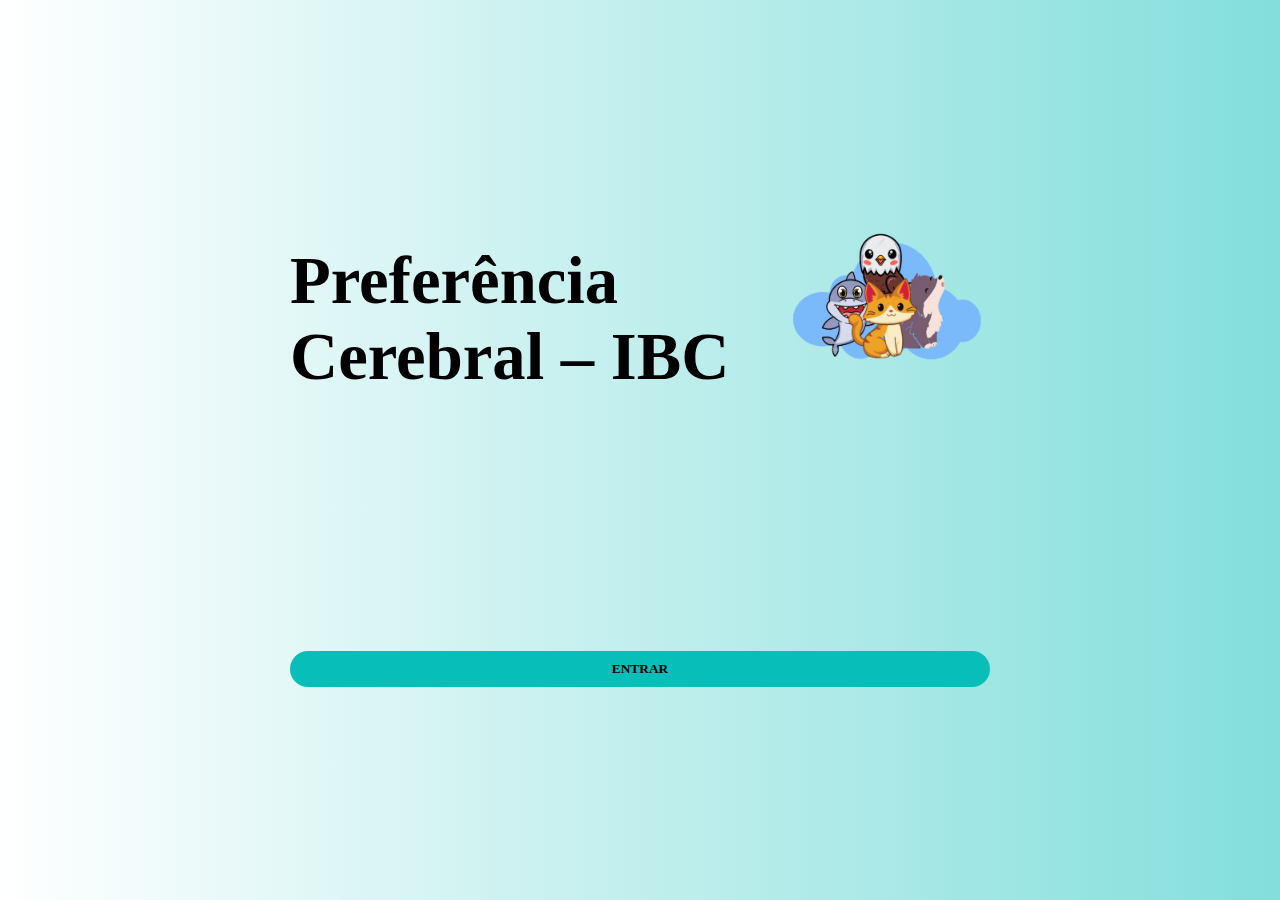
<file: index.html>
<!DOCTYPE html>
<html lang="pt-BR">
<head>

    <meta charset="UTF-8">
    <meta http-equiv="X-UA-Compatible" content="IE=edge">
    <meta name="viewport" content="width=device-width, initial-scale=1.0">
    <title>Teste de personalidade</title>
    <link rel="stylesheet" href="style6.css">
    <link rel="shortcut icon" href="img/ico.png
    " type="image/x-icon">

</head>
<body>

<section>

    <form action="index1.html" class="login">

        <div class="flex">
            <h1>Preferência Cerebral – IBC</h1>
            <img src="img8.png" width="800" height="210">
        </div>

        <div class="flexd">
            <form action="index1.html"><input type="submit" value="Entrar" class="btn"></a>
        

    </form>
    </form>

</section>   
 
</body>
</html>
</file>
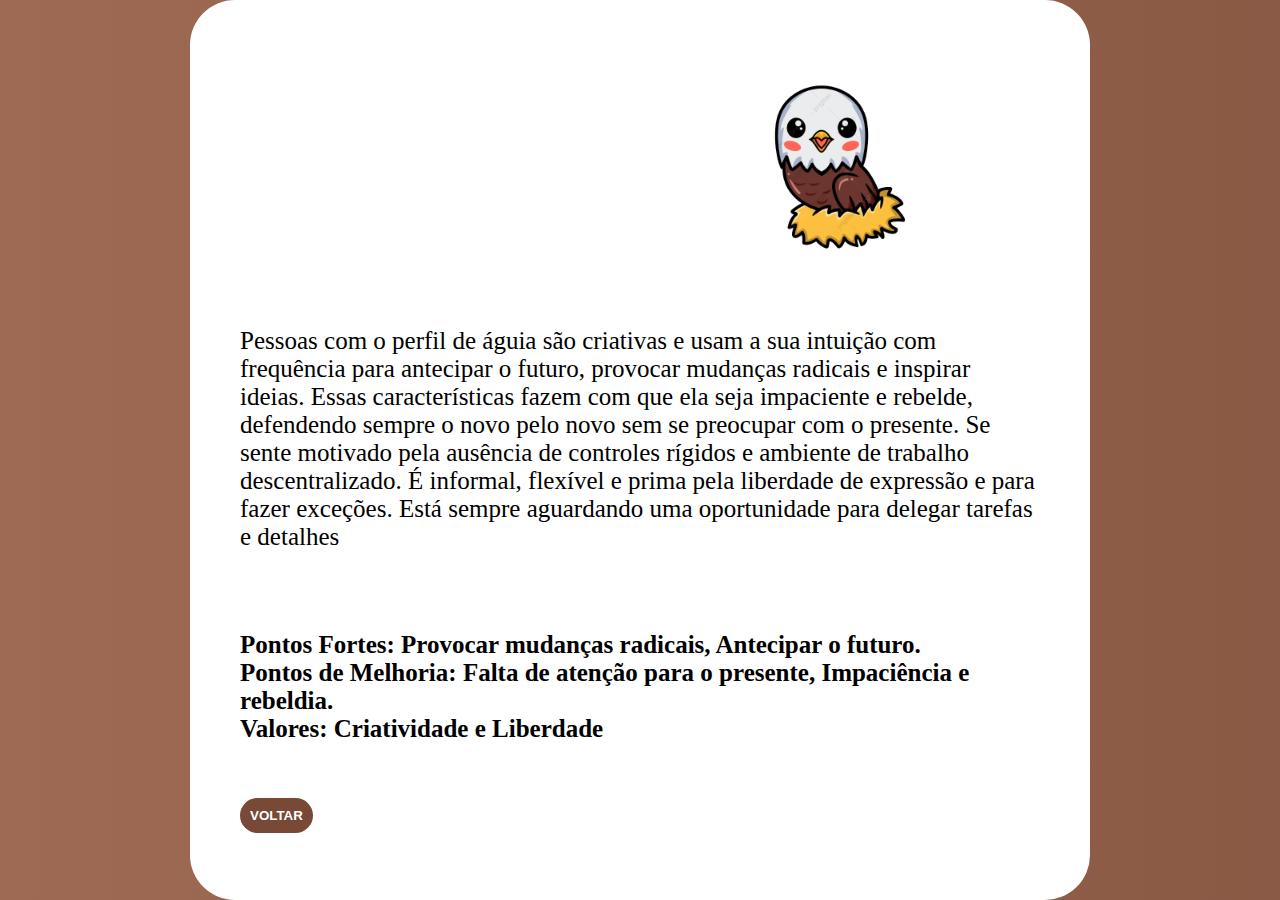
<file: aguia.html>
<!DOCTYPE html>
<html lang="pt-BR">
<head>

    <meta charset="UTF-8">
    <meta http-equiv="X-UA-Compatible" content="IE=edge">
    <meta name="viewport" content="width=device-width, initial-scale=1.0">
    <title>Perfil Aguia</title>
    <link rel="stylesheet" href="style4.css">
    <link rel="shortcut icon" href="img/ico.png
    " type="image/x-icon">

</head>
<body>

<section>

    <form action="#" class="login">

        <div class="flex">
            <h1 id="resultado"></h1>
            <img src="img.aguia.png">
        </div>
        <script>
            document.getElementById("resultado").innerHTML = localStorage.getItem('porcAguia');
        </script>

        <div class="flexd">
        
            <p> Pessoas com o perfil de águia são criativas e usam a sua 
                intuição com frequência para antecipar o futuro, provocar mudanças radicais e inspirar ideias. Essas características 
                fazem com que ela seja impaciente e rebelde, defendendo sempre o novo pelo novo sem se preocupar com o 
                presente.
                Se sente motivado pela ausência de controles rígidos e ambiente de trabalho descentralizado. É informal, flexível e 
                prima pela liberdade de expressão e para fazer exceções. Está sempre aguardando uma oportunidade para delegar 
                tarefas e detalhes
            </p>

            <div class="class">

            <p>Pontos Fortes: Provocar mudanças radicais, Antecipar o futuro.<br>
               Pontos de Melhoria: Falta de atenção para o presente, Impaciência e rebeldia.<br>
               Valores: Criatividade e Liberdade
            </p>
        </div>

    </form>
    <div class="flexd">
        <form action="index.html"><input type="submit" value="Voltar" class="btn"></a>

</section>   
 
</body>
</html>
</file>
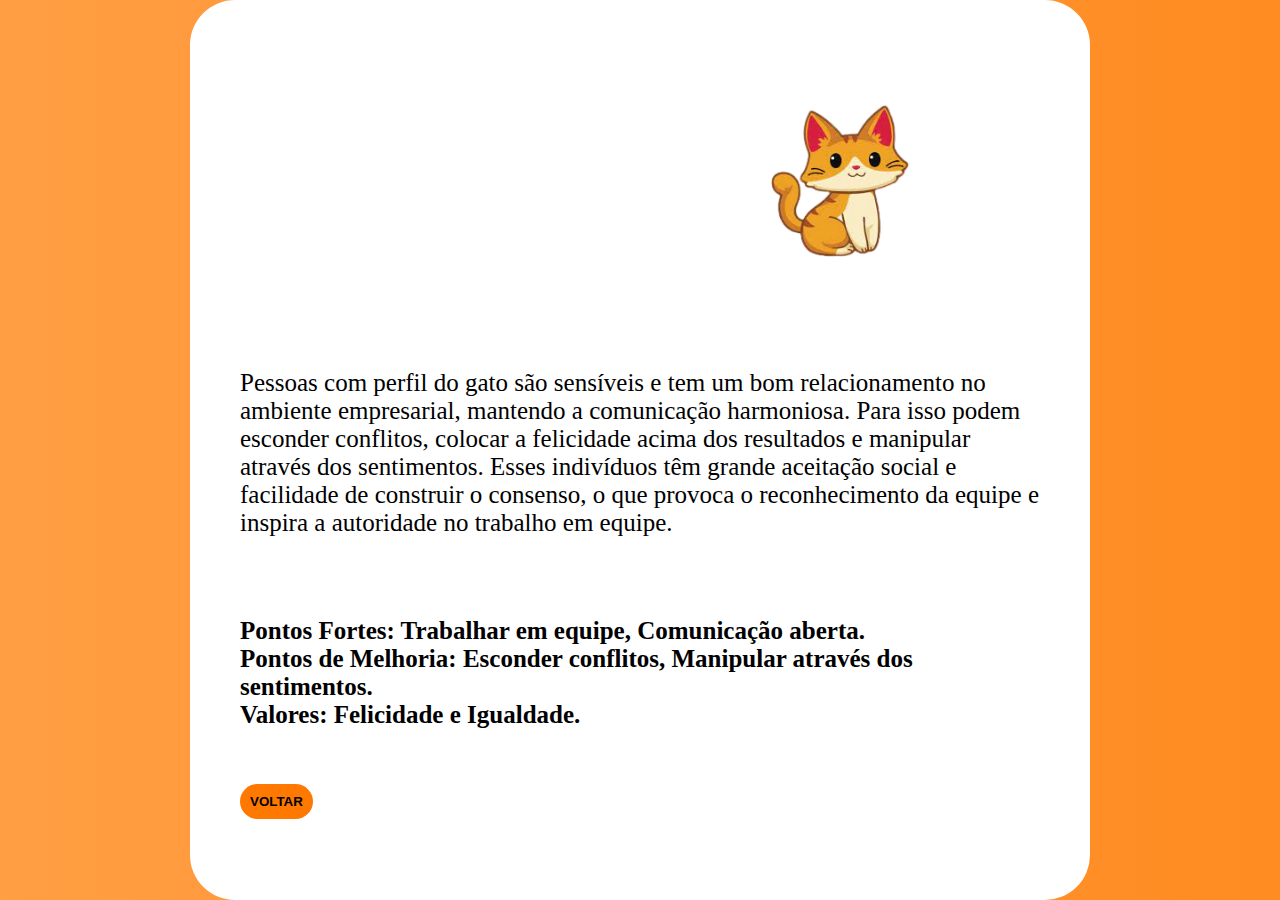
<file: gato.html>
<!DOCTYPE html>
<html lang="pt-BR">
<head>

    <meta charset="UTF-8">
    <meta http-equiv="X-UA-Compatible" content="IE=edge">
    <meta name="viewport" content="width=device-width, initial-scale=1.0">
    <title>Perfil Gato</title>
    <link rel="stylesheet" href="style2.css">
    <link rel="shortcut icon" href="img/ico.png
    " type="image/x-icon">

</head>
<body>

<section>

    <form action="#" class="login">

        <div class="flex">
            <h1 id="resultado"></h1>
            <img src="img1.gato.png">
        </div>
        <script>
            document.getElementById("resultado").innerHTML = localStorage.getItem('porcGato');
        </script>

        <div class="flexd">
        
            <p>Pessoas com perfil do gato são sensíveis e tem um bom relacionamento no ambiente
            empresarial, mantendo a comunicação harmoniosa. Para isso podem esconder conflitos, colocar a felicidade acima dos resultados e manipular através dos 
            sentimentos. Esses indivíduos têm grande aceitação social e facilidade de 
            construir o consenso, o que provoca o reconhecimento da equipe e inspira a 
            autoridade no trabalho em equipe.
            </p>
            <div class="class">

            <p>Pontos Fortes: Trabalhar em equipe, Comunicação aberta.<br>
               Pontos de Melhoria: Esconder conflitos, Manipular através dos sentimentos.<br>
               Valores: Felicidade e Igualdade.
            </p>
        </div>

    </form>
    <div class="flexd">
        <form action="index.html"><input type="submit" value="Voltar" class="btn"></a>
    

</form>

</section>   
 
</body>
</html>
</file>
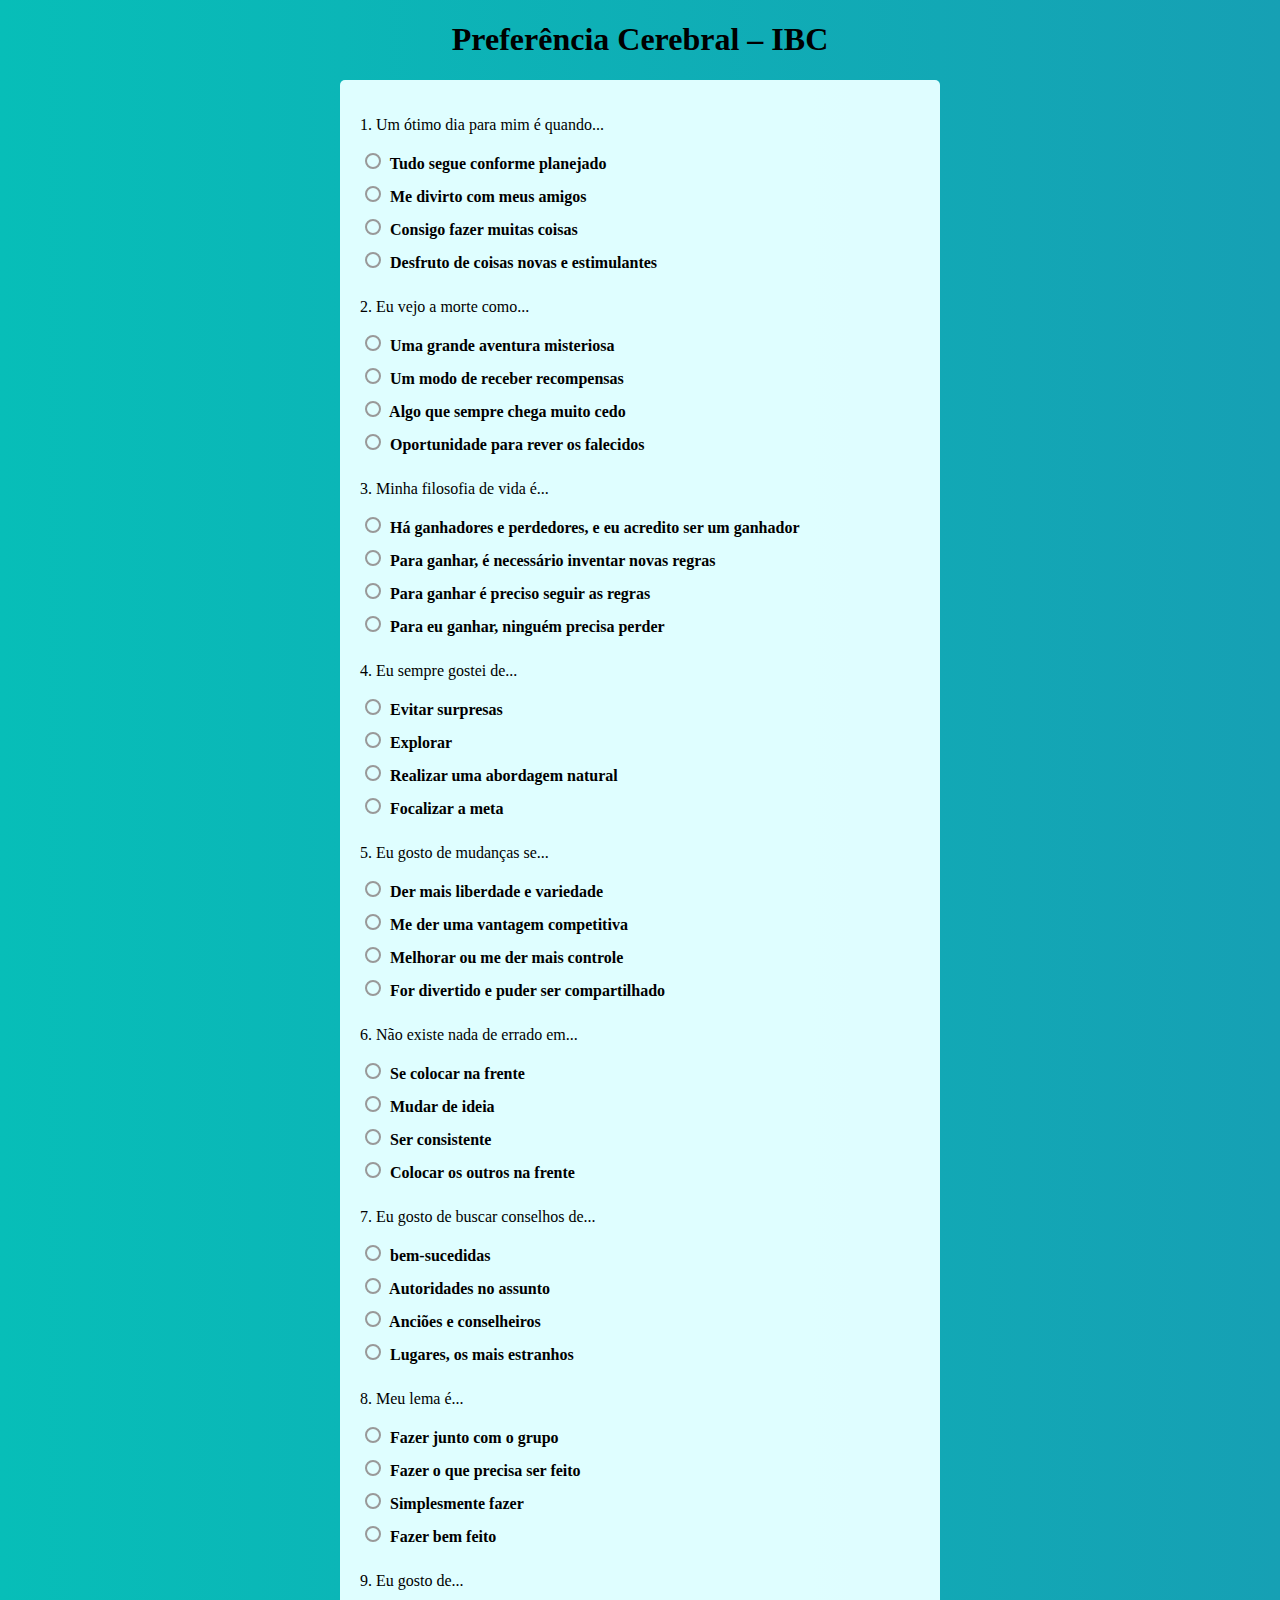
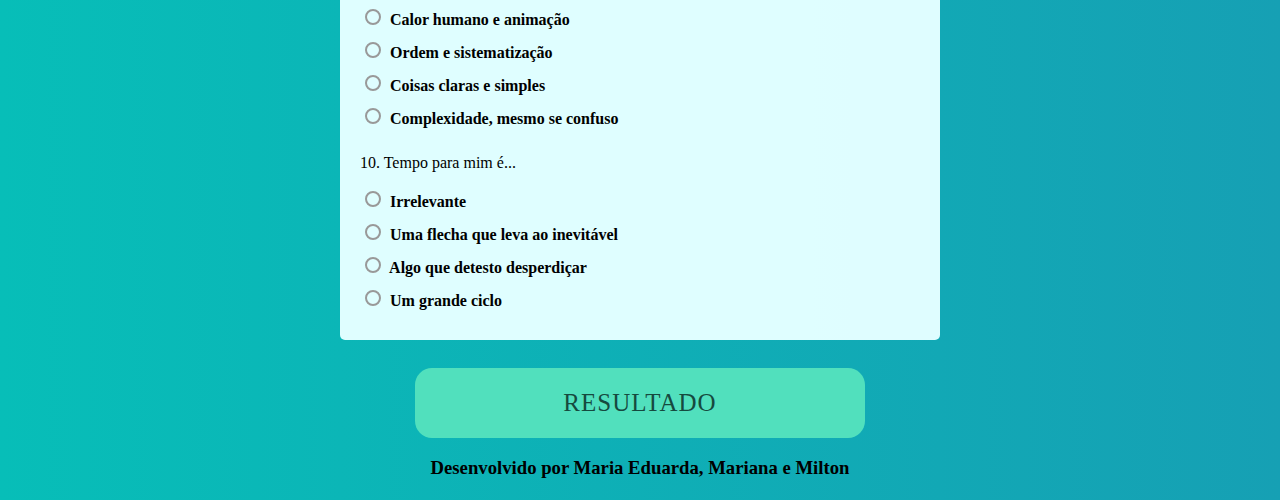
<file: index1.html>
<!DOCTYPE html>
<html>
<head>
	<title>Questionário</title>
    <link rel="stylesheet" href="style.css">
</head>
<body>
    
    <center><H1>Preferência Cerebral – IBC</H1></body></html></center>
	<form>

        <p>1. Um ótimo dia para mim é quando...</p>
	
		<label><input type="radio" class="pergunta" name="P1" value="lobo">
		Tudo segue conforme planejado </label><br>
		<label><input type="radio" class="pergunta" name="P1" value="gato">
		Me divirto com meus amigos  </label><br>
		<label><input type="radio" class="pergunta" name="P1" value="tubarão">
		Consigo fazer muitas coisas </label><br>
		<label><input type="radio" class="pergunta" name="P1" value="aguia">
		Desfruto de coisas novas e estimulantes </label><br>


        <p>2. Eu vejo a morte como...</p>
	
		<label><input type="radio" class="pergunta" name="P2" value="aguia">
		Uma grande aventura misteriosa </label><br>
		<label><input type="radio" class="pergunta" name="P2" value="lobo">
		Um modo de receber recompensas </label><br>
		<label><input type="radio" class="pergunta" name="P2" value="tubarão">
		Algo que sempre chega muito cedo  </label><br>
		<label><input type="radio" class="pergunta" name="P2" value="gato">
		Oportunidade para rever os falecidos </label><br>

        <p>3. Minha filosofia de vida é...</p>
	
		<label><input type="radio" class="pergunta" name="P3" value="tubarão">
		Há ganhadores e perdedores, e eu acredito ser um ganhador</label><br>
		<label><input type="radio" class="pergunta" name="P3" value="aguia">
		Para ganhar, é necessário inventar novas regras </label><br>
		<label><input type="radio" class="pergunta" name="P3" value="lobo">
		Para ganhar é preciso seguir as regras </label><br>
		<label><input type="radio" class="pergunta" name="P3" value="gato">
		Para eu ganhar, ninguém precisa perder</label><br>
		
		

        <p>4. Eu sempre gostei de...</p>
	
		<label><input type="radio" class="pergunta" name="P4" value="lobo">
		Evitar surpresas </label><br>
		<label><input type="radio" class="pergunta" name="P4" value="aguia">
		Explorar</label><br>
		<label><input type="radio" class="pergunta" name="P4" value="gato">
		Realizar uma abordagem natural </label><br>
		<label><input type="radio" class="pergunta" name="P4" value="tubarão">
		Focalizar a meta </label><br>


        <p>5. Eu gosto de mudanças se...</p>
	
		<label><input type="radio" class="pergunta" name="P5" value="aguia">
		Der mais liberdade e variedade</label><br>
		<label><input type="radio" class="pergunta" name="P5" value="tubarão">
		Me der uma vantagem competitiva </label><br>
		<label><input type="radio" class="pergunta" name="P5" value="lobo">
		Melhorar ou me der mais controle </label><br>
		<label><input type="radio" class="pergunta" name="P5" value="gato">
		For divertido e puder ser compartilhado </label><br>
		

		<p>6. Não existe nada de errado em...</p>
	
		<label><input type="radio" class="pergunta" name="P6" value="tubarão">
		Se colocar na frente  </label><br>
		<label><input type="radio" class="pergunta" name="P6" value="aguia">
		Mudar de ideia</label><br>
		<label><input type="radio" class="pergunta" name="P6" value="lobo">
		Ser consistente </label><br>
		<label><input type="radio" class="pergunta" name="P6" value="gato">
		Colocar os outros na frente  </label><br>
		
		

        <p>7. Eu gosto de buscar conselhos de...</p>
	
		<label><input type="radio" class="pergunta" name="P7" value="tubarão">
		bem-sucedidas </label><br>
		<label><input type="radio" class="pergunta" name="P7" value="lobo">
		Autoridades no assunto </label><br>
		<label><input type="radio" class="pergunta" name="P7" value="gato">
		Anciões e conselheiros </label><br>
		<label><input type="radio" class="pergunta" name="P7" value="aguia">
		Lugares, os mais estranhos</label><br>


        <p>8. Meu lema é...</p>
	
		<label><input type="radio" class="pergunta" name="P8" value="gato">
		Fazer junto com o grupo</label><br>
		<label><input type="radio" class="pergunta" name="P8" value="aguia">
		Fazer o que precisa ser feito</label><br>
		<label><input type="radio" class="pergunta" name="P8" value="tubarão">
		Simplesmente fazer</label><br>
		<label><input type="radio" class="pergunta" name="P8" value="lobo">
		Fazer bem feito</label><br>
		


        
        <p>9. Eu gosto de...</p>
	
		<label><input type="radio" class="pergunta" name="P9" value="gato">
		Calor humano e animação</label><br>
		<label><input type="radio" class="pergunta" name="P9" value="lobo">
		Ordem e sistematização</label><br>
		<label><input type="radio" class="pergunta" name="P9" value="tubarão">
		Coisas claras e simples</label><br>
		<label><input type="radio" class="pergunta" name="P9" value="aguia">
		Complexidade, mesmo se confuso</label><br>
		

        <p>10. Tempo para mim é...</p>
	
		<label><input type="radio" class="pergunta" name="P10" value="aguia">
		Irrelevante</label><br>
		<label><input type="radio" class="pergunta" name="P10" value="lobo">
		Uma flecha que leva ao inevitável</label><br>
		<label><input type="radio" class="pergunta" name="P10" value="tubarão">
		Algo que detesto desperdiçar</label><br>
		<label><input type="radio" class="pergunta" name="P10" value="gato">
		Um grande ciclo</label><br>

	</form>
	<center>
    <br>
    <input type="button" id="btn" value="RESULTADO" >
	<h3>Desenvolvido por Maria Eduarda, Mariana e Milton</h3>
	<a href="aguia.html" target="_blank"><h1 id="aguia"></h1></a>
    <a href="lobo.html" target="_blank"><h1 id="lobo"></h1></a>
    <a href="tubarao.html" target="_blank"><h1 id="tubarao"></h1></a>
    <a href="gato.html" target="_blank"><h1 id="gato"></h1></a>
	</center>
</div>

	<script>
		document.getElementById("btn").onclick = function() {
        var Aguia=0;
        var Tubarao=0;
        var Lobo=0;
        var Gato=0;

        var radios = document.getElementsByClassName("pergunta");
        for(var i=0; i<radios.length; i++){
            if(radios[i].checked) {
                if(radios[i].value === "aguia"){
                    Aguia++;
                } else if(radios[i].value === "tubarão"){
                    Tubarao++;
                } else if(radios[i].value === "lobo"){
                    Lobo++;
                } else{
                    Gato++;
                }}
            }
        
        localStorage.setItem('porcAguia', `Águia  ${Aguia*10} %`) ;    
        localStorage.setItem('porcTubarao', `Tubarão  ${Tubarao*10} %`) ; 
        localStorage.setItem('porcLobo', `Lobo ${Lobo*10} %`) ; 
        localStorage.setItem('porcGato', `Gato ${Gato*10} %`) ; 
        document.getElementById("aguia").innerHTML = Aguia;
           
        if ((Aguia > Tubarao) && (Aguia > Lobo) && (Aguia > Gato)) {
            window.open("aguia.html");
        } else if  ((Tubarao > Aguia) && (Tubarao > Lobo) && (Tubarao > Gato)){
        window.open("tubarao.html");
            }
        else if  ((Lobo > Aguia) && (Lobo > Tubarao) && (Lobo > Gato)){
        window.open("lobo.html");
            }

        else {
            window.open("gato.html");
        }
      };

	</script>
	</html>
</file>
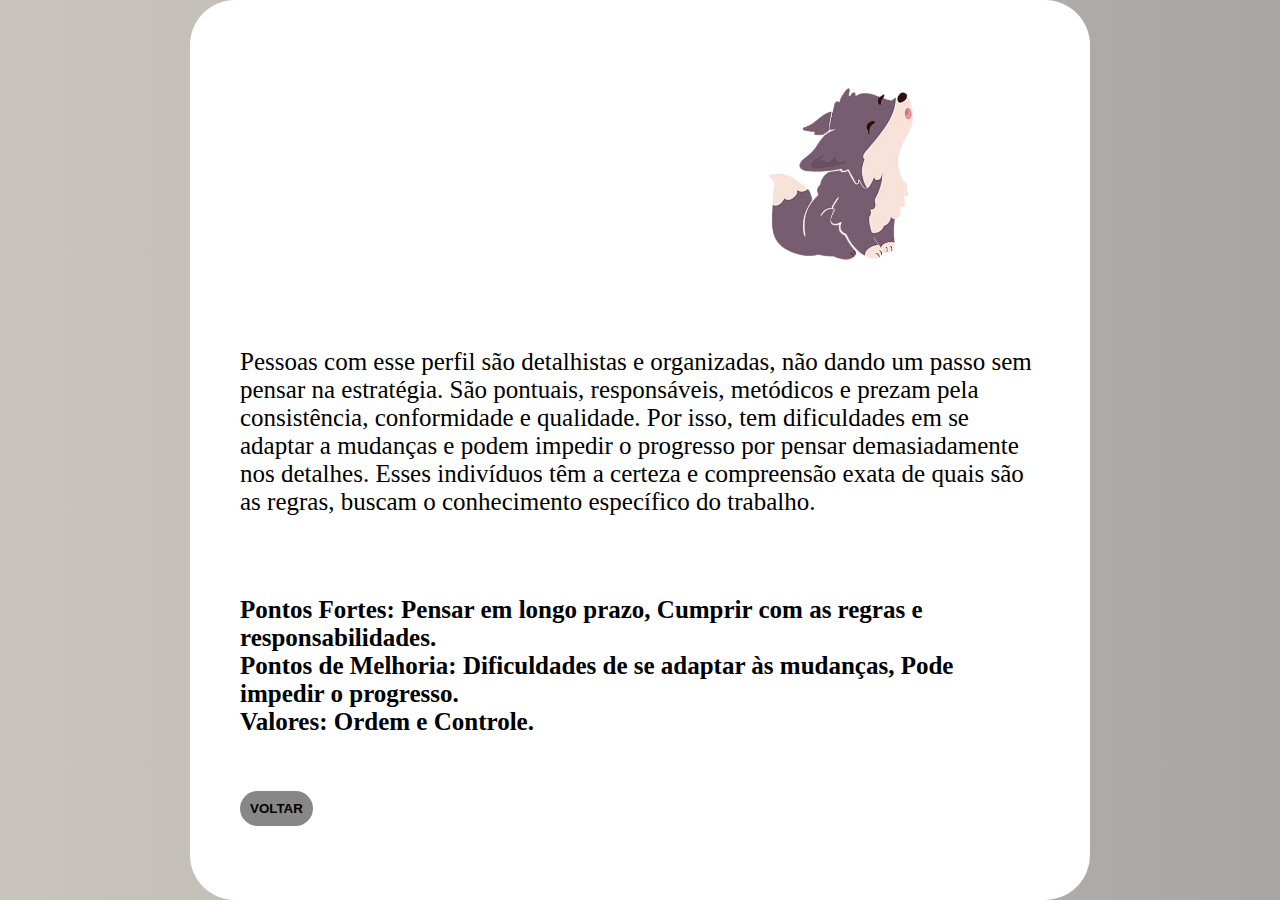
<file: lobo.html>
<!DOCTYPE html>
<html lang="pt-BR">
<head>

    <meta charset="UTF-8">
    <meta http-equiv="X-UA-Compatible" content="IE=edge">
    <meta name="viewport" content="width=device-width, initial-scale=1.0">
    <title>Perfil Lobo</title>
    <link rel="stylesheet" href="style3.css">
    <link rel="shortcut icon" href="img/ico.png
    " type="image/x-icon">

</head>
<body>

<section>

    <form action="#" class="login">

        <div class="flex">
            <h1 id="resultado"></h1>
            <img src="img.lobo.png">            
        </div>
        <script>
        document.getElementById("resultado").innerHTML = localStorage.getItem('porcLobo');
        </script>
    

        <div class="flexd">
        
            <p> Pessoas com esse perfil são 
                detalhistas e organizadas, não dando um passo sem pensar na estratégia. São pontuais, 
                responsáveis, metódicos e prezam pela consistência, conformidade e qualidade. Por isso, 
                tem dificuldades em se adaptar a mudanças e podem impedir o progresso por pensar 
                demasiadamente nos detalhes. Esses indivíduos têm a certeza e compreensão exata de quais 
                são as regras, buscam o conhecimento específico do trabalho. 
            </p>
            
            <div class="class">

            <p>Pontos Fortes: Pensar em longo prazo, Cumprir com as regras e responsabilidades.<br>
               Pontos de Melhoria: Dificuldades de se adaptar às mudanças, Pode impedir o progresso.<br>
               Valores: Ordem e Controle.
            </p>
        </div>

    </form>
    <div class="flexd">
        <form action="index.html"><input type="submit" value="Voltar" class="btn"></a>

</section>   
 
</body>
</html>
</file>
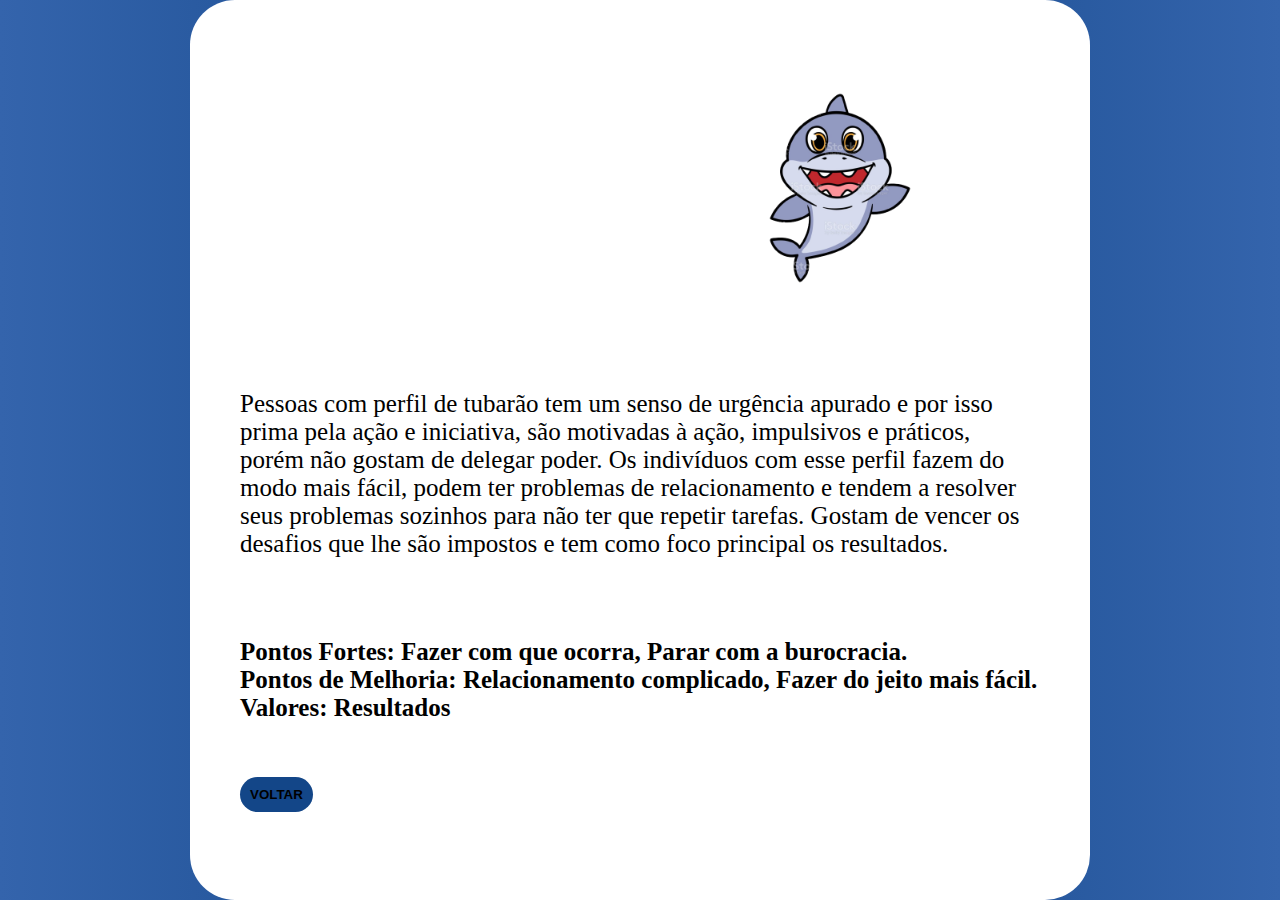
<file: tubarao.html>
<!DOCTYPE html>
<html lang="pt-BR">
<head>

    <meta charset="UTF-8">
    <meta http-equiv="X-UA-Compatible" content="IE=edge">
    <meta name="viewport" content="width=device-width, initial-scale=1.0">
    <title>Perfil Tubarão</title>
    <link rel="stylesheet" href="style5.css">
    <link rel="shortcut icon" href="img/ico.png
    " type="image/x-icon">

</head>
<body>

<section>

    <form action="#" class="login">

        <div class="flex">
            <h1 id="resultado"></h1>
            <img src="img.tubarão.png">
        </div>

        <script>
            document.getElementById("resultado").innerHTML = localStorage.getItem('porcTubarao');
        </script>
        
        <div class="flexd">
        
            <p>Pessoas com perfil de tubarão tem um senso de urgência apurado e por isso prima pela ação e 
                iniciativa, são motivadas à ação, impulsivos e práticos, porém não gostam de delegar 
                poder.
                Os indivíduos com esse perfil fazem do modo mais fácil, podem ter problemas de relacionamento e tendem a resolver 
                seus problemas sozinhos para não ter que repetir tarefas. Gostam de vencer os desafios que lhe são impostos e tem 
                como foco principal os resultados.
            </p>
            
            <div class="class">

            <p>Pontos Fortes: Fazer com que ocorra, Parar com a burocracia.<br>
                Pontos de Melhoria: Relacionamento complicado, Fazer do jeito mais fácil.<br>
                Valores: Resultados<br>
            </p>
        </div>

    </form>
    <div class="flexd">
        <form action="index.html"><input type="submit" value="Voltar" class="btn"></a>

</section>   
 
</body>
</html>
</file>
<file: style.css>
:root {
  --cor1: #31e981;
  --cor2: #3464ac;
  --cor3: #07BEB8;
  --cor4: #35605a;
  --cor5: #00120b;
}

body {
background: linear-gradient(270deg, var(--cor1), var(--cor2), var(--cor3));
background-size: 600% 600%;
animation: AnimationName 30s ease infinite;
}

@keyframes AnimationName {
  0%{background-position:0% 50%}
  50%{background-position:100% 50%}
  100%{background-position:0% 50%}
}

/* Your existing styles */
input[type=radio] {
  margin-right: 10px;
  
}

label {
  font-weight: bold; 
  display: inline-block; 
  margin-bottom: 10px; 
}

form {
  background-color: #e1fefffd; 
  padding: 20px; 
  max-width: 600px; 
  margin: 0 auto; 
  border: #ccc; 
  border-radius: 5px; 
  justify-content: center;
}

#caixa {
  justify-content: space-around;
  background-color: #d4f6f8; 
  padding: 10px; 
  max-width: 600px; 
  margin: 20px auto; 
  border: 1px solid #ccc; 
  border-radius: 5px; 
}


input[type=button]:hover {
  background-color: rgb(77, 77, 77);
}

/* Estilos gerais */
* {
  box-sizing: border-box;
  font-family: Century Gothic;
  transition: all .5s;
}

input[type=button] {
  background-color: #000000; 
  color: white; 
  border: none; 
  padding: 10px 20px; 
  text-align: center; 
  text-decoration: none; 
  display: inline-block; 
  font-size: 16px; 
  margin-top: 10px; 
  cursor: pointer; 
  border-radius: 5px; 
}

input[type=submit]:hover {
  background-color: rgb(77, 77, 77); 
}

input[type="radio"] {
  -webkit-appearance: none;
  -moz-appearance: none;
  appearance: none;
  border-radius: 50%;
  width: 16px;
  height: 16px;
  border: 2px solid #999;
  transition: 0.2s all linear;
  outline: none;
  margin-right: 5px;
}

input[type="radio"]:checked {
  border-color: #1abc9c;
}

input[type="radio"]:checked::before {
  content: "";
  display: block;
  width: 60%;
  height: 60%;
  margin: 20% auto;
  border-radius: 50%;
  background-color: #1abc9c;
}


#btn{
  display: block;
  width: 450px;
  height: 70px;
  line-height: 40px;
  font-size: 25px;
  font-family:Century Gothic;
  text-decoration: #164A3F;
  color: #164A3F;
  border: #58e9c5;
  letter-spacing: 1px;
  text-align: center;
  position: relative;
  transition: all .35s;
  background-color: #51e0bd;
  border-radius: 17px;
}


#btn span{
  position: relative;
  z-index: 2;
}

#btn:after{
  position: absolute;
  content: "";
  top: 0;
  left: 0;
  width: 0;
  height: 100%;
  background: #164A3F;
  transition: all .25s;
  border-radius: 15px;
}

#btn:hover{
  color: #4dbfd3;
  background-color: #15697e;
}

#btn:hover:after{
  width: 100%;
}
</file>
<file: style6.css>
/* Reset de estilos e variáveis */
* {
    margin: 0;
    padding: 0;
    box-sizing: border-box;
    font-family: Century Gothic;
    transition: all .5s;
}

:root {
    --cor1: #31e981;
    --cor2: #FFF;
    --cor3: #07BEB8;
    --cor4: #35605a;
    --cor5: #00120b;
}

html, body {
    margin: 0;
    padding: 0;
}

/* Estilos de barras de rolagem */
::-webkit-scrollbar{
    background-color: transparent;
    width: 5px;
}

::-webkit-scrollbar-thumb{
    background-color: var(--cor3);
    border-radius: 500px;
}

/* Estilo de seleção de texto */
::selection{
    background-color: var(--cor5);
    padding: 10px;
}

/* Estilo para elementos "span" */
span{
    color: #000000;
}

/* Estilo para a classe "termo" */
.termo {
    color: var(--cor4);
    height: 40%;
    overflow-y: scroll;
    overflow-x: hidden;
}

/* Estilo para elementos "img" */
img{
    width: 200px;
}

/* Estilo para o título "h1" */
h1{
    font-size: 50pt;
    font-weight: bold;
}

/* Estilo para a seção "section" */
section {
    display: flex;
    align-items: center;
    justify-content: center;
    width: 100vw;
    height: 100vh;
    background: linear-gradient(-90deg, var(--cor2), var(--cor3), var(--cor2));
    background-size: 400% 400%;
    animation: Gradient 10s ease infinite;
}

/* Estilo para elementos com classe "flex" */
.flex {
    display: flex;
    width: 700px;
    align-items: center;
    justify-content: space-between;
}

/* Estilo para elementos com classe "flexd" */
.flexd {
    display: flex;
    flex-direction: column;
    justify-content: space-around;
    gap: 30px;
    font-size: 25px;
}

/* Estilo para elementos com classe "class" */
.class {
    font-weight: bold;
}

/* Estilo para elementos com classe "flexc" */
.flexc {
    display: flex;
    flex-direction: column;
    justify-content: space-around;
    height: 25%;
}

/* Estilo para elementos com classe "login" */
.login{
    display: flex;
    flex-direction: column;
    width: 800px;
    height: 800px;
    padding: 50px;
    background-color: none;
    color: #000000;
    border-radius: 5%;
    justify-content: space-around;
}

/* Estilo para elementos "a" dentro da classe "login" */
.login a{
    text-decoration: none;
    color: var(--cor4);
}

/* Estilo para elementos com classe "item" */
.item {
    width: 700px;
    border-radius: 100px;
    padding: 8px;
    border: none;
}

/* Estilo para elementos com classe "btn" */
.btn{
    border-radius: 100px;
    padding: 10px;
    border: none;
    text-transform: uppercase;
    background-color: var(--cor3);
    font-weight: 900;
    cursor: pointer;
    
}

.btn:hover{
    background-color: #FFF;
    transition: 0.5s;
    opacity: 0.7;
}

/* Estilo para elementos com classe "checkbox" */
.checkbox {
    margin-bottom: 5px;
    margin-left: 5px;
    width: 10px;
    height: 10px;
}

/* Animação de gradiente */
@keyframes Gradient {
    0% {
        background-position: 0% 50%
    }
    50% {
        background-position: 100% 50%
    }
    100% {
        background-position: 0% 50%
    }
}
</file>
<file: style4.css>
reset/
*{
    margin: 0;
    padding: 0;
    box-sizing: border-box;
    font-family: Century Gothic;
    transition: all .5s;
}

:root {
    --cor1: #8A5A44;
    --cor2: #9e6a54;
    --cor3: #774936;
    --cor4: #9D6B53;
    --cor5: #00120b;
}

html, body {
    margin: 0;
    padding: 0;
}

::-webkit-scrollbar{
    background-color: transparent;
    width: 5px;
}

::-webkit-scrollbar-thumb{
    background-color: var(--cor3);
    border-radius: 500px;
}

::selection{
    background-color: var(--cor5);
    padding: 10px;
}

span{
    color: #000000;
}

.termo {
    color: var(--cor4);
    height: 40%;
    overflow-y: scroll;
    overflow-x: hidden;
}

img{
    width: 200px;
}

h1{
    font-size: 50pt;
    font-weight: bold;
}

section {
    display: flex;
    align-items: center;
    justify-content: center;
    width: 100vw;
    height: 100vh;
    background: linear-gradient(-90deg, var(--cor2), var(--cor3), var(--cor2));
    background-size: 400% 400%;
    animation: Gradient 10s ease infinite;
}

.flex {
    display: flex;
    width: 700px;
    align-items: center;
    justify-content: space-between;
    color: #000000;
}

.flexd {
    display: flex;
    flex-direction: column;
    justify-content: space-around;
    gap: 30px;
    font-size: 25px;
    color: #000000;
}

.class {
    font-weight: bold;
}

.flexc {
    display: flex;
    flex-direction: column;
    justify-content: space-around;
    height: 25%;
}

.login{
    display: flex;
    flex-direction: column;
    width: 800px;
    height: 800px;
    padding: 50px;
    background-color: #fff;
    color: var(--cor3);
    border-radius: 5%;
    justify-content: space-around;
}

.login a{
    text-decoration: none;
    color: var(--cor4);
}

.item {
    width: 700px;
    border-radius: 100px;
    padding: 8px;
    border: none;
}

.btn{
    color: #fffffF;
    border-radius: 100px;
    padding: 10px;
    border: none;
    text-transform: uppercase;
    background-color: var(--cor3);
    font-weight: 900;
    cursor: pointer;
}
.btn:hover{
    background-color: #9e6a54;
}

.checkbox {
    margin-bottom: 5px;
    margin-left: 5px;
    width: 10px;
    height: 10px;
}

@keyframes Gradient {
    0% {
        background-position: 0% 50%
    }
    50% {
        background-position: 100% 50%
    }
    100% {
        background-position: 0% 50%
    }
}
</file>
<file: style2.css>
reset/
*{
    margin: 0;
    padding: 0;
    box-sizing: border-box;
    font-family: Century Gothic;
    transition: all .5s;
}

:root {
    --cor1: #31e981;
    --cor2: #FF9E43;
    --cor3: #FF7900;
    --cor4: #35605a;
    --cor5: #00120b;
}

html, body {
    margin: 0;
    padding: 0;
}

::-webkit-scrollbar{
    background-color: transparent;
    width: 5px;
}

::-webkit-scrollbar-thumb{
    background-color: var(--cor3);
    border-radius: 500px;
}


::selection{
    background-color: var(--cor5);
    padding: 10px;
}

span{
    color: #000000;
}

.termo {
    color: var(--cor4);
    height: 40%;
    overflow-y: scroll;
    overflow-x: hidden;
}

img{
    width: 200px;
}

h1{
    font-size: 50pt;
    font-weight: bold;
}

section {
    display: flex;
    align-items: center;
    justify-content: center;
    width: 100vw;
    height: 100vh;
    background: linear-gradient(-90deg, var(--cor2), var(--cor3), var(--cor2));
    background-size: 400% 400%;
    animation: Gradient 10s ease infinite;
}

.flex {
    display: flex;
    width: 700px;
    align-items: center;
    justify-content: space-between;
    color: #000000;
}

.flexd {
    display: flex;
    flex-direction: column;
    justify-content: space-around;
    gap: 30px;
    font-size: 25px;
    color: #000000;
}

.class {
    font-weight: bold;
}
    

.flexc {
    display: flex;
    flex-direction: column;
    justify-content: space-around;
    height: 25%;
}

.login{
    display: flex;
    flex-direction: column;
    width: 800px;
    height: 800px;
    padding: 50px;
    background-color: #fff;
    color: var(--cor3);
    border-radius: 5%;
    justify-content: space-around;
}

.login a{
    text-decoration: none;
    color: var(--cor4);
}

.item {
    width: 700px;
    border-radius: 100px;
    padding: 8px;
    border: none;
}

.btn{
    border-radius: 100px;
    padding: 10px;
    border: none;
    text-transform: uppercase;
    background-color: var(--cor3);
    font-weight: 900;
    cursor: pointer;
}
.btn:hover{
    background-color: #FF9E43;
}

.checkbox {
    margin-bottom: 5px;
    margin-left: 5px;
    width: 10px;
    height: 10px;
}

@keyframes Gradient {
    0% {
        background-position: 0% 50%
    }
    50% {
        background-position: 100% 50%
    }
    100% {
        background-position: 0% 50%
    }
}
</file>
<file: style3.css>
reset/
*{
    box-sizing: border-box;
    font-family: Century Gothic;
    transition: all .5s;
}

:root {
    --cor1: #31e981;
    --cor2: #b1a8a0ad;
    --cor3: #888787;
    --cor4: #35605a;
    --cor5: #00120b;
}

html, body {
    margin: 0;
    padding: 0;
}

::-webkit-scrollbar{
    background-color: transparent;
    width: 5px;
}

::-webkit-scrollbar-thumb{
    background-color: var(--cor3);
    border-radius: 500px;
}

::selection{
    background-color: var(--cor5);
    padding: 10px;
}

span{
    color: #000000;
}

.termo {
    color: var(--cor4);
    height: 40%;
    overflow-y: scroll;
    overflow-x: hidden;
}

img{
    width: 200px;
}

h1{
    font-size: 50pt;
    font-weight: bold;
}

section {
    display: flex;
    align-items: center;
    justify-content: center;
    width: 100vw;
    height: 100vh;
    background: linear-gradient(-90deg, var(--cor2), var(--cor3), var(--cor2));
    background-size: 400% 400%;
    animation: Gradient 10s ease infinite;
}

.flex {
    display: flex;
    width: 700px;
    align-items: center;
    justify-content: space-between;
    color: #000000;
}

.flexd {
    display: flex;
    flex-direction: column;
    justify-content: space-around;
    gap: 30px;
    font-size: 25px;
    color: #000000;
}

.class {
    font-weight: bold;
}

.flexc {
    display: flex;
    flex-direction: column;
    justify-content: space-around;
    height: 25%;
}

.login{
    display: flex;
    flex-direction: column;
    width: 800px;
    height: 800px;
    padding: 50px;
    background-color: #fff;
    color: var(--cor3);
    border-radius: 5%;
    justify-content: space-around;
}

.login a{
    text-decoration: none;
    color: var(--cor4);
}

.item {
    width: 700px;
    border-radius: 100px;
    padding: 8px;
    border: none;
}

.btn{
    border-radius: 100px;
    padding: 10px;
    border: none;
    text-transform: uppercase;
    background-color: var(--cor3);
    font-weight: 900;
    cursor: pointer;
}
.btn:hover{
    background-color: #b1a8a0ad;
}

.checkbox {
    margin-bottom: 5px;
    margin-left: 5px;
    width: 10px;
    height: 10px;
}

@keyframes Gradient {
    0% {
        background-position: 0% 50%
    }
    50% {
        background-position: 100% 50%
    }
    100% {
        background-position: 0% 50%
    }
}
</file>
<file: style5.css>
reset/
*{
    margin: 100%;
    padding: 100%;
    box-sizing: border-box;
    font-family: Century Gothic;
    transition: all .5s;
}

:root {
    --cor1: #31e981;
    --cor2: #3464ac;
    --cor3: #134688;
    --cor4: #35605a;
    --cor5: #00120b;
}

html, body {
    margin: 0;
    padding: 0;
}

::-webkit-scrollbar-thumb{
    background-color: var(--cor3);
    border-radius: 5px;
}

::selection{
    background-color: var(--cor5);
    padding: 10px;
}

span{
    color: #000000;
}

.termo {
    color: var(--cor4);
    height: 40%;
    overflow-y: scroll;
    overflow-x: hidden;
}

img{
    width: 200px;
}

h1{
    font-size: 50pt;
    font-weight: bold;
}

section {
    display: flex;
    align-items: center;
    justify-content: center;
    width: 100vw;
    height: 100vh;
    background: linear-gradient(-90deg, var(--cor2), var(--cor3), var(--cor2));
    background-size: 100% 100%;
    animation: Gradient 10s ease infinite;
}

.flex {
    display: flex;
    width: 700px;
    align-items: center;
    justify-content: space-between;
    color: #000000;
}

.flexd {
    display: flex;
    flex-direction: column;
    justify-content: space-around;
    gap: 30px;
    font-size: 25px;
    color: #000000;
}

.class {
    font-weight: bold;
}


.flexc {
    display: flex;
    flex-direction: column;
    justify-content: space-around;
    height: 25%;
}

.login{
    display: flex;
    flex-direction: column;
    width: 800px;
    height: 800px;
    padding: 50px;
    background-color: #fff;
    color: var(--cor3);
    border-radius: 5%;
    justify-content: space-around;
}

.login a{
    text-decoration: none;
    color: var(--cor4);
}

.item {
    width: 700px;
    border-radius: 100px;
    padding: 8px;
    border: none;
}

.btn{
    border-radius: 100px;
    padding: 10px;
    border: none;
    text-transform: uppercase;
    background-color: var(--cor3);
    font-weight: 900;
    cursor: pointer;
}
.btn:hover{
    background-color: #3464ac;
}

.checkbox {
    margin-bottom: 5px;
    margin-left: 5px;
    width: 10px;
    height: 10px;
}

@keyframes Gradient {
    0% {
        background-position: 0% 50%
    }
    50% {
        background-position: 100% 50%
    }
    100% {
        background-position: 0% 50%
    }
}
</file>
